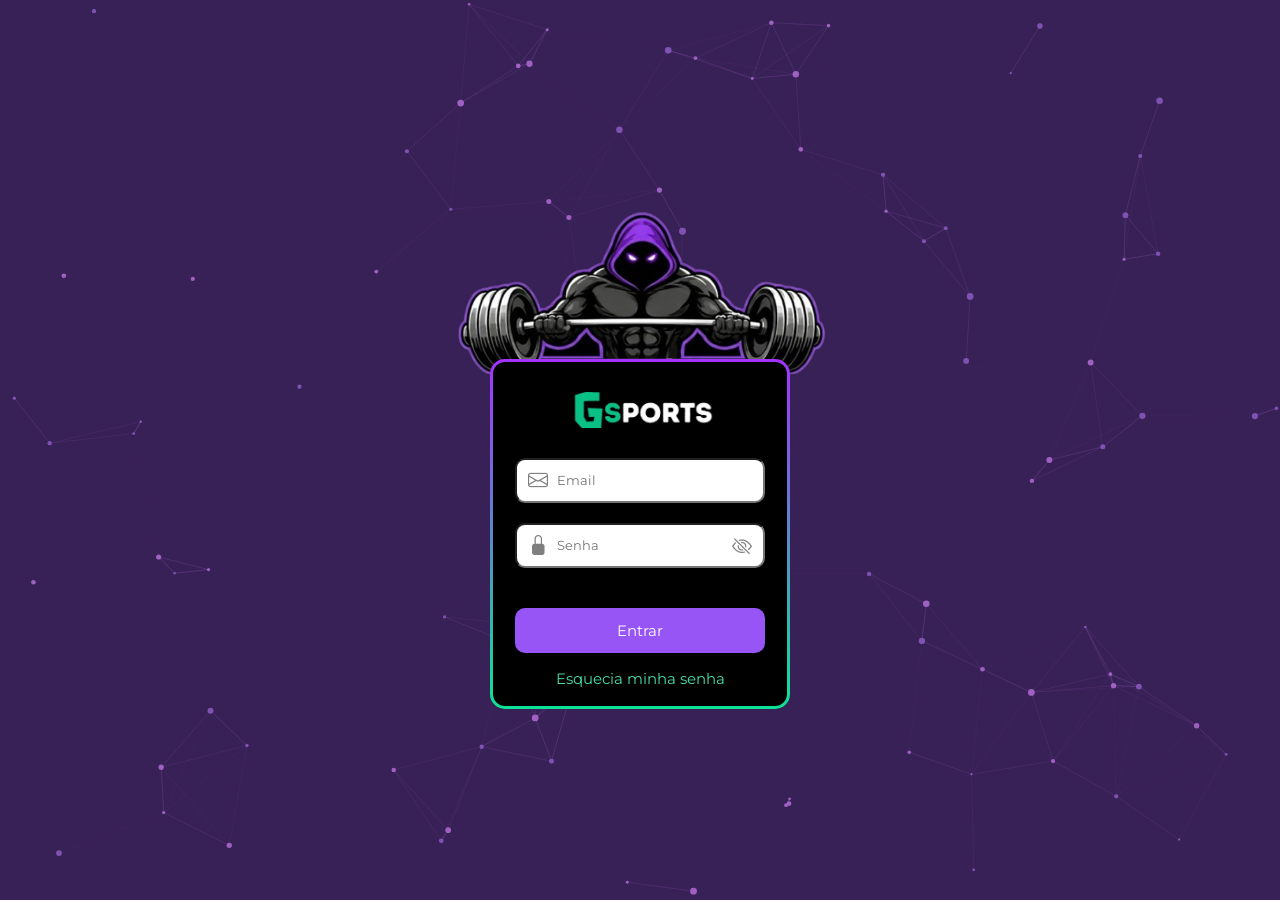
<file: index.html>
<!DOCTYPE html>
<html lang="pt-br">
<head>
    <meta charset="UTF-8">
    <meta name="viewport" content="width=device-width, initial-scale=1.0">
    <link rel="stylesheet" href="https://cdn.jsdelivr.net/npm/bootstrap-icons@1.11.3/font/bootstrap-icons.min.css">
    <link rel="stylesheet" href="style.css">
    <title>GSports Login</title>
</head>
<body>
    <canvas id="bg" style="position:fixed;top:0;left:0;width:100%;height:100%;z-index:-1;"></canvas>
    <div class="homem_foda">
        <img src="assets/musculoso.png" alt="">
    </div>
    <div class="container_login">
        <div class="logo_gs">
            <img src="assets/gsports_branco.png" alt="">
        </div>


        <div class="email">
            <div class="email_i">
                <i class="bi bi-envelope"></i>
            </div>
            <input class="caixa_email" type="email" placeholder="Email">
        </div>


        <div class="senha">
            <div class="senha_i">
                <i class="bi bi-lock-fill"></i>
            </div>
            <input class="caixa_senha" type="password" placeholder="Senha" id="campo_senha">
            <i class="bi bi-eye-slash" id="toggle_olho" onclick="toggleSenha()"></i>
        </div>


        <div class="botao_entrar">
            <input class="entrar" type="submit" value="Entrar">
        </div>


        <div>
            <a href="" class="esqueci_senha">Esquecia minha senha</a>
        </div>
    </div>
    <script src="script.js"></script>
</body>
</html>
</file>
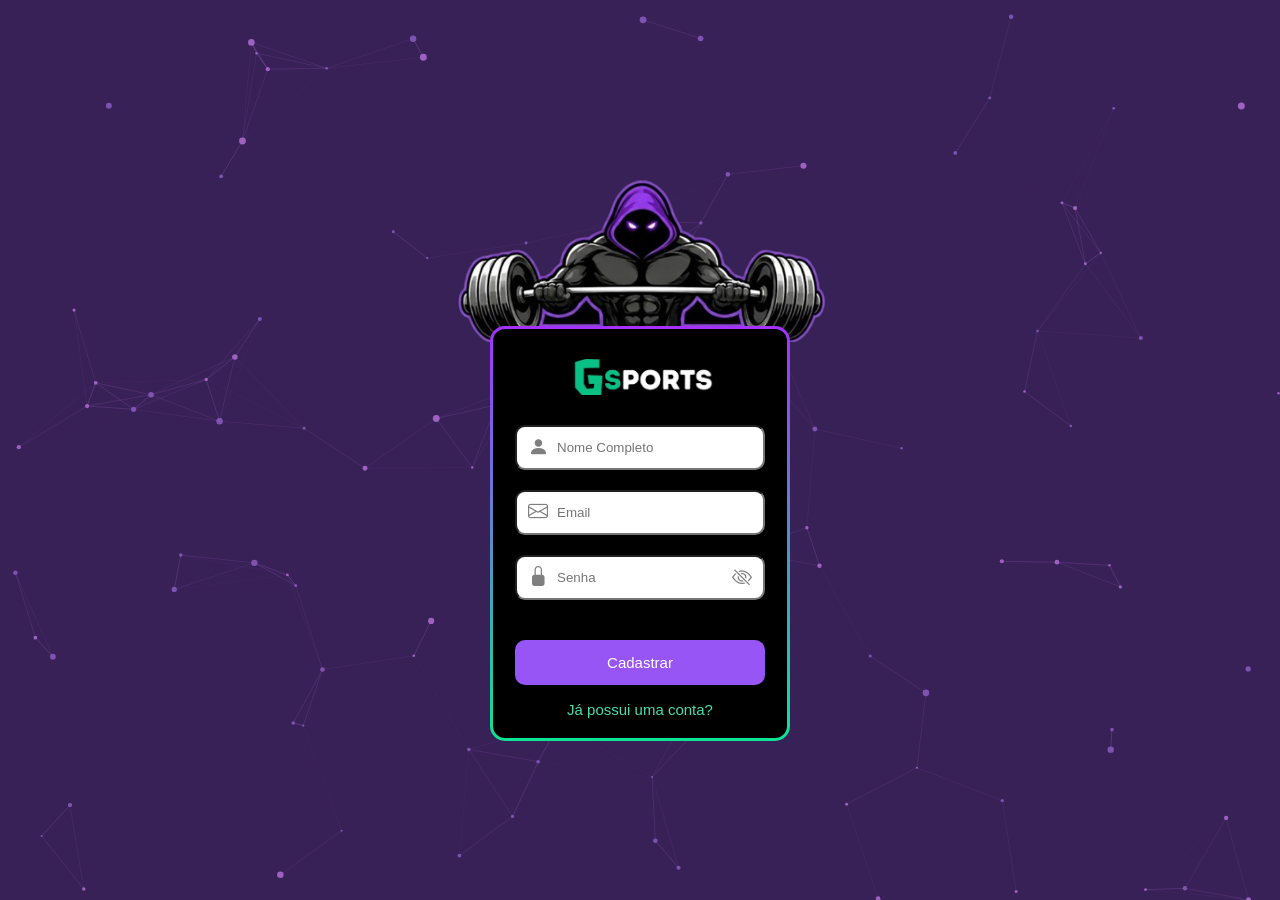
<file: cadastro.html>
<!DOCTYPE html>
<html lang="pt-br">
<head>
    <meta charset="UTF-8">
    <meta name="viewport" content="width=device-width, initial-scale=1.0">
    <link rel="stylesheet" href="https://cdn.jsdelivr.net/npm/bootstrap-icons@1.11.3/font/bootstrap-icons.min.css">
    <link rel="stylesheet" href="cadastro.css">
    <title>GSports Cadastro</title>
</head>
<body>
    <canvas id="bg" style="position:fixed;top:0;left:0;width:100%;height:100%;z-index:-1;"></canvas>
    <div class="homem_foda">
        <img src="assets/musculoso.png" alt="">
    </div>
    <div class="container_cadastro">
        <div class="logo_gs">
            <img src="assets/gsports_branco.png" alt="">
        </div>

        <div class="nome">
            <div class="nome_i">
                <i class="bi bi-person-fill"></i>
            </div>
            <input class="caixa_nome" type="text" placeholder="Nome Completo">
        </div>


        <div class="email">
            <div class="email_i">
                <i class="bi bi-envelope"></i>
            </div>
            <input class="caixa_email" type="email" placeholder="Email">
        </div>


        <div class="senha">
            <div class="senha_i">
                <i class="bi bi-lock-fill"></i>
            </div>
            <input class="caixa_senha" type="password" placeholder="Senha" id="campo_senha">
            <i class="bi bi-eye-slash" id="toggle_olho" onclick="toggleSenha()"></i>
        </div>


        <div class="botao_cadastrar">
            <a href="login.html">
                <input class="cadastrar" type="submit" value="Cadastrar">
            </a>
            
        </div>


        <div>
            <a href="login.html" class="possui_conta">Já possui uma conta?</a>
        </div>
    </div>
    <script src="script.js"></script>
</body>
</html>
</file>
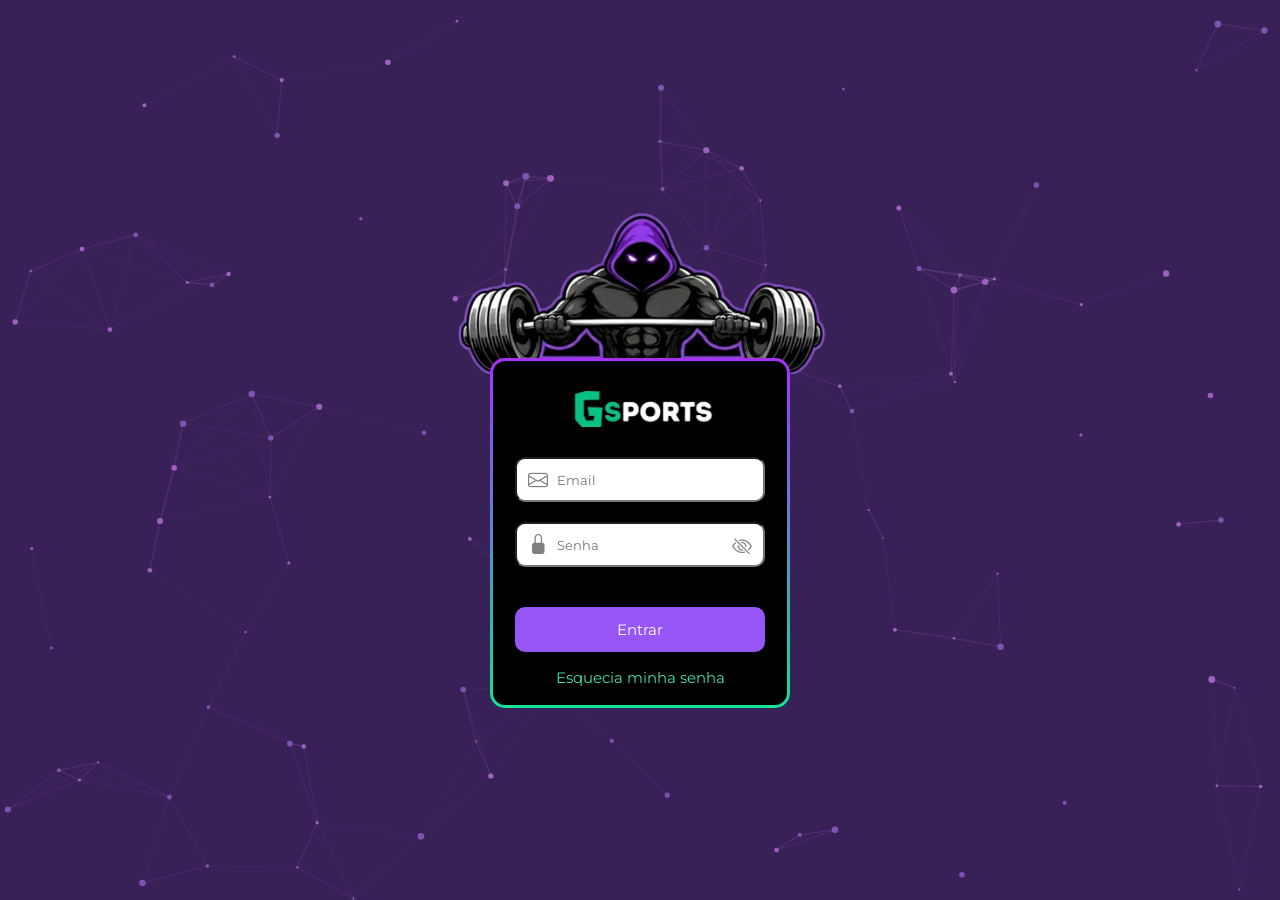
<file: login.html>
<!DOCTYPE html>
<html lang="pt-br">
<head>
    <meta charset="UTF-8">
    <meta name="viewport" content="width=device-width, initial-scale=1.0">
    <link rel="stylesheet" href="https://cdn.jsdelivr.net/npm/bootstrap-icons@1.11.3/font/bootstrap-icons.min.css">
    <link rel="stylesheet" href="login.css">
    <title>GSports Login</title>
</head>
<body>
    <canvas id="bg" style="position:fixed;top:0;left:0;width:100%;height:100%;z-index:-1;"></canvas>
    <div class="homem_foda">
        <img src="assets/musculoso.png" alt="">
    </div>
    <div class="container_login">
        <div class="logo_gs">
            <img src="assets/gsports_branco.png" alt="">
        </div>


        <div class="email">
            <div class="email_i">
                <i class="bi bi-envelope"></i>
            </div>
            <input class="caixa_email" type="email" placeholder="Email">
        </div>


        <div class="senha">
            <div class="senha_i">
                <i class="bi bi-lock-fill"></i>
            </div>
            <input class="caixa_senha" type="password" placeholder="Senha" id="campo_senha">
            <i class="bi bi-eye-slash" id="toggle_olho" onclick="toggleSenha()"></i>
        </div>


        <div class="botao_entrar">
            <input class="entrar" type="submit" value="Entrar">
        </div>


        <div>
            <a href="recuperar.html" class="esqueci_senha">Esquecia minha senha</a>
        </div>
    </div>
    <script src="script.js"></script>
</body>
</html>
</file>
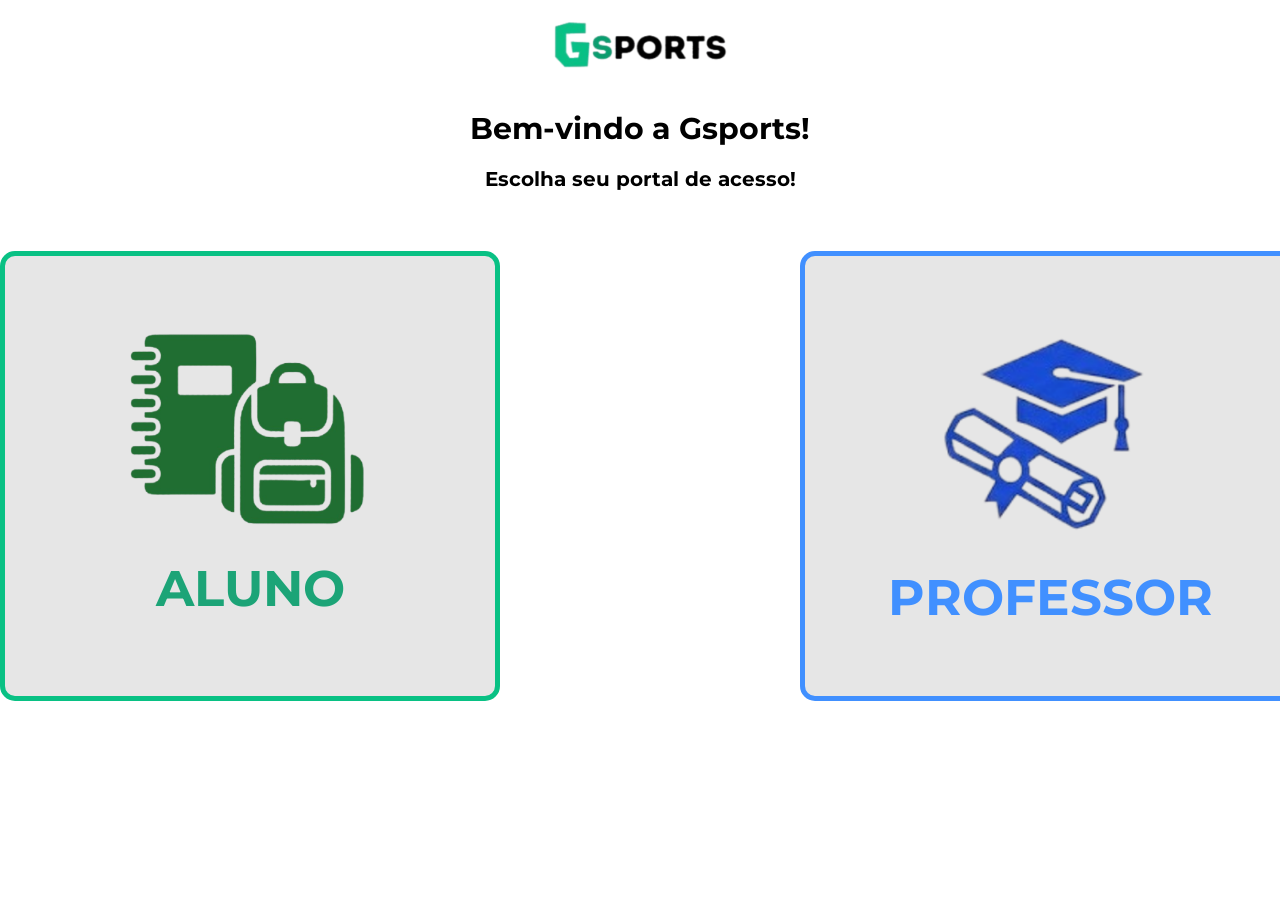
<file: portal_acesso.html>
<!DOCTYPE html>
<html lang="pt-br">
<head>
    <meta charset="UTF-8">
    <meta name="viewport" content="width=device-width, initial-scale=1.0">
    <link rel="stylesheet" href="https://cdn.jsdelivr.net/npm/bootstrap-icons@1.11.3/font/bootstrap-icons.min.css">
    <link rel="stylesheet" href="portal_acesso.css">
    <title>GSports Portal de Acesso</title>
</head>
<body>
    <div class="logo_portal_acesso">
        <img src="assets/gsports_preto.png" alt="GSports Logo">
    </div>


    <h1 class="titulo_portal">Bem-vindo a Gsports!</h1>

    <h2 class="subtitulo_portal">Escolha seu portal de acesso!</h2>


    <div class="grid_escolha">
        <div class="escolha_aluno">
            <img class="img_portal_aluno" src="assets/portal aluno.png" alt="">

            <H1>ALUNO</H1>



        </div>


        <div class="escolha_professor">
            <img class="img_portal_professor" src="assets/portal professor.png" alt="">

            <h1>PROFESSOR</h1>


            
        </div>

            

        <div class="escolha_botoes">
            <a href=""><button class="botao_p_aluno">
                Entrar como Aluno
            </button>
            </a>

            <h1 class="ou"> Ou </h1>

            <a href=""><button class="botao_p_professor">
                Entrar como Professor
            </button>
            </a>
        </div>
    </div>
    <script src="script.js"></script>
</body>
</html>
</file>
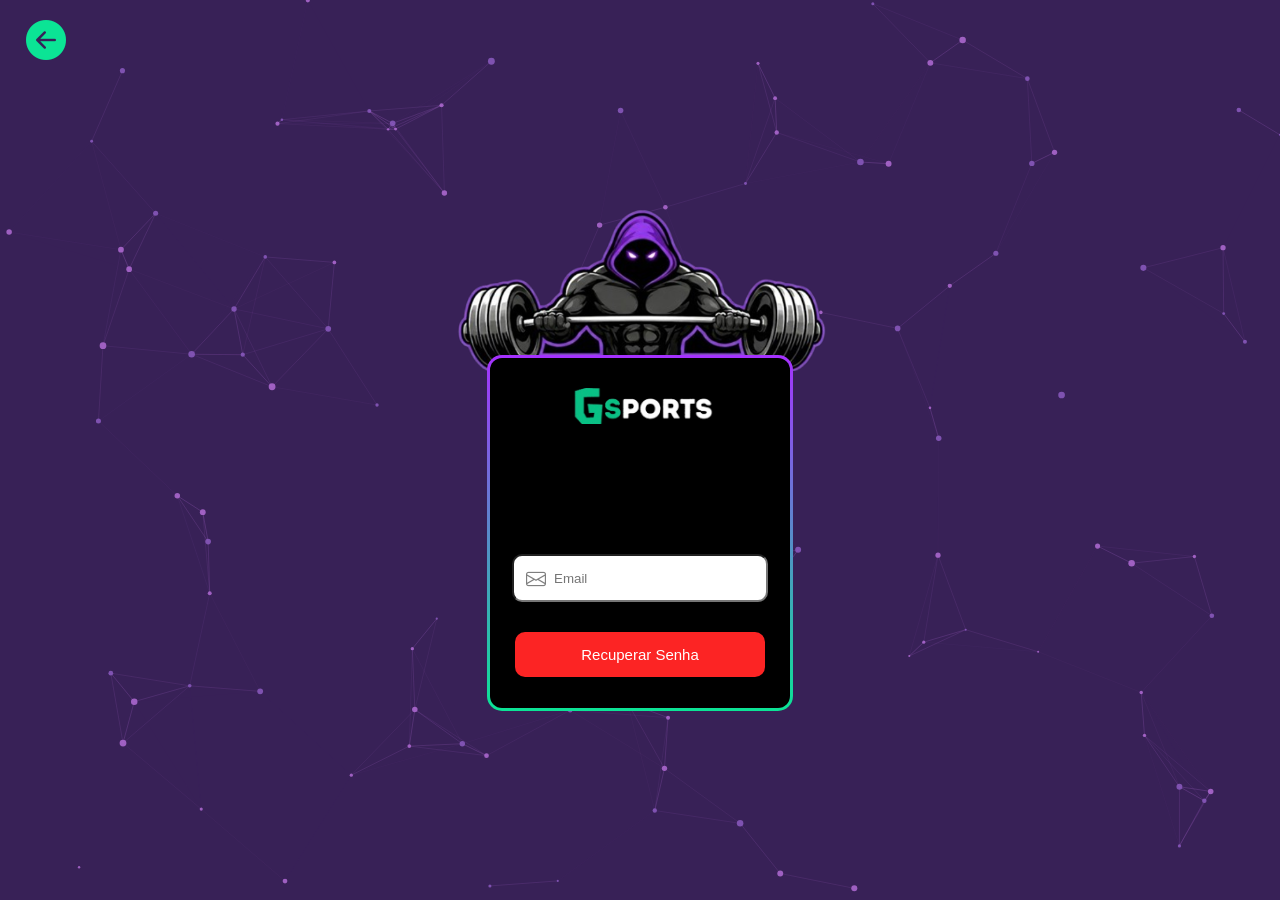
<file: recuperar.html>
<!DOCTYPE html>
<html lang="pt-br">
<head>
    <meta charset="UTF-8">
    <meta name="viewport" content="width=device-width, initial-scale=1.0">
    <link rel="stylesheet" href="https://cdn.jsdelivr.net/npm/bootstrap-icons@1.11.3/font/bootstrap-icons.min.css">
    <link rel="stylesheet" href="recuperar.css">
    <title>GSports Recuperar Senha</title>
</head>
<body>
    <canvas id="bg" style="position:fixed;top:0;left:0;width:100%;height:100%;z-index:-1;"></canvas>
    
    <div class="voltar">
        <a href="javascript:history.back()">
            <i class="bi bi-arrow-left-circle-fill"></i>
        </a>
    </div>
    
    <div class="homem_foda">
        <img src="assets/musculoso.png" alt="">
    </div>
    <div class="container_recuperar">
        <div class="logo_gs">
            <img src="assets/gsports_branco.png" alt="">
        </div>




        <div class="email">
            <div class="email_i">
                <i class="bi bi-envelope"></i>
            </div>
            <input class="caixa_email" type="email" placeholder="Email">
        </div>


        <div class="botao_recuperar">
            <a href="login.html">
            <input class="recuperar" type="submit" value="Recuperar Senha">
            </a>
        </div>

    </div>
    <script src="script.js"></script>
</body>
</html>
</file>
<file: style.css>
@import url('https://fonts.googleapis.com/css2?family=Montserrat:ital,wght@0,100..900;1,100..900&display=swap');

* {
    margin: 0;
    padding: 0;
    box-sizing: border-box;
    font-family: 'Montserrat', sans-serif;
}

canvas {
    width: 100%;
    height: 100%;
}

html, body {
    width: 100%;
    height: 100%;
    margin: 0;
    padding: 0;
    overflow: hidden; /* O segredo: desabilita o scroll horizontal e vertical */
    touch-action: none; /* Desabilita gestos de "puxar" no mobile */
}

body {
    /* Mantenha seu código e garanta que ele ocupe a altura toda */
    height: 100vh; 
}

body {
    background-color: #382157;
    display: flex;
    flex-direction: column;
    justify-content: center;
    align-items: center;
}

.homem_foda {
    width: 400px;
    display: flex;
    justify-content: center;
    align-items: center;
}

.homem_foda img {
    width: 90vw; 
    max-width: 550px; /* Limite para telas grandes */
    height: auto; /* Mantém a proporção */
    margin-bottom: -15px; /* Efeito de sobreposição no container */
    margin-right: 0; 
}

.container_login {
    width: 300px;
    height: 350px;
    display: flex;
    flex-direction: column;
    align-items: center;
    border: 3px solid transparent;
    background: 
        linear-gradient(black, black) padding-box, 
        linear-gradient(to top, #0BE495, #A631FF) border-box;
    border-radius: 15px; 
}


.caixa_email, .caixa_senha {
    display: flex;
    width: 250px;
    height: 45px;
    padding: 7px;
    padding-left: 40px;
    flex-direction: column;
    align-items: center;
    border-radius: 10px;
}

.botao_entrar {

}

.email, .senha, .botao_entrar {
    width: 100%;
    display: flex;
    justify-content: center;

}

.botao_entrar :hover {
    margin-top: -2px;
    margin-bottom: 2px;
    box-shadow: 6px 6px 10px #5f3e8e; 
    transition: ease 0.3s;   
}

.botao_entrar :active {
    margin-top: 2px;
    margin-bottom: -2px;
    box-shadow: none ;
}

.email, .senha {
    position: relative;
}

.senha {
    position: relative; 
    display: flex;
    justify-content: center;
}

#toggle_olho {
    position: absolute;
    right: 35px; 
    top: 12px;  
    font-size: 20px;
    color: #7F7F7F;
    cursor: pointer;
    z-index: 10;
}

#toggle_olho:hover {
    color: #000000;
}

.email :focus, .senha :focus {
    outline: groove 2px #9855F6;
    transition: ease 0.2s;
}

.caixa_email {
    margin-bottom: 20px;
}

.caixa_senha {
    margin-bottom: 40px;
}

.entrar {
    width: 250px;
    height: 45px;
    border-radius: 10px;
    color: white;
    background-color: #9855F6;
    border: none;
    font-size: 15px;

}

.logo_gs {
    display: flex;
    justify-content: center;
}

.logo_gs img{
    display: flex;
    width: 150px;
    margin: 30px;
    text-align: center;
    align-items: center;
    justify-content: center;
}

.esqueci_senha {
    display: flex;
    color: #47DDAE;
    text-decoration: none;
    margin-top: 16px;
    justify-content: center;
    font-size: 15px;
}

.email_i {
    position: absolute;
    top: 17%;
    left: 12%;
    font-size: 20px;
    color: #7F7F7F;
}

.senha_i {
    position: absolute;
    bottom: 60px;
    top: 12%;
    left: 12%;
    font-size: 20px;
    color: #7F7F7F;
}

@media screen and (max-width: 748px){
    .container_login {
        width: 280px;
        height: 350px;
    }

    .caixa_email, .caixa_senha {
        display: flex;
        width: 220px;
        height: 45px;
        padding: 7px;
        padding-left: 40px;
        flex-direction: column;
        align-items: center;
        border-radius: 10px;
    }

    .entrar {
        width: 220px;
    }

    .esqueci_senha {
        font-size: 12px;
    }

    .email_i {
        position: absolute;
        top: 17%;
        left: 15%;
        font-size: 20px;
        color: #7F7F7F;
    }

    .senha_i {
        position: absolute;
        bottom: 60px;
        top: 12%;
        left: 14%;
        font-size: 20px;
        color: #7F7F7F;
    }


}

@media screen and (max-width: 448px){
    body {
        width: 100%;
    }

    .container_login {
        width: 250px;
        height: 310px;
    }

    .caixa_email, .caixa_senha {
        display: flex;
        width: 200px;
        height: 40px;
        padding: 7px;
        padding-left: 40px;
        flex-direction: column;
        align-items: center;
        border-radius: 10px;
    }

    .entrar {
        margin-top: -10px;
        width: 200px;
        height: 40px;
    }

    .esqueci_senha {
        font-size: 10px;
        margin-top: 18px;
    }

    .logo_gs img{
        width: 100px;
    }

    .botao_entrar :hover {
        margin-top: -10px;
        margin-bottom: 0px;
        box-shadow: none;    
    }

    .email_i, .senha_i {
        font-size: 15px;
    }

    #toggle_olho {
        position: absolute;
        right: 35px; 
        top: 10px;
        font-size: 18px;
        color: #7F7F7F;
        cursor: pointer;
        z-index: 10;
    }
}
</file>
<file: cadastro.css>
* {
    margin: 0;
    padding: 0;
    box-sizing: border-box;
    font-family: 'Montserrat', sans-serif;
}

canvas {
    width: 100%;
    height: 100%;
}

html, body {
    width: 100%;
    height: 100%;
    margin: 0;
    padding: 0;
    overflow: hidden; /* O segredo: desabilita o scroll horizontal e vertical */
    touch-action: none; /* Desabilita gestos de "puxar" no mobile */
}

body {
    /* Mantenha seu código e garanta que ele ocupe a altura toda */
    height: 100vh; 
}

body {
    background-color: #382157;
    display: flex;
    flex-direction: column;
    justify-content: center;
    align-items: center;
}

.homem_foda {
    width: 400px;
    display: flex;
    justify-content: center;
    align-items: center;
}

.homem_foda img {
    width: 100vw; 
    max-width: 550px; /* Limite para telas grandes */
    height: auto; /* Mantém a proporção */
    margin-bottom: -16px; /* Efeito de sobreposição no container */
    margin-right: 0; 
}

.container_cadastro {
    width: 300px;
    height: 415px;
    display: flex;
    flex-direction: column;
    align-items: center;
    border: 3px solid transparent;
    background: 
        linear-gradient(black, black) padding-box, 
        linear-gradient(to top, #0BE495, #A631FF) border-box;
    border-radius: 15px; 
}

.caixa_email, .caixa_senha, .caixa_nome {
    display: flex;
    width: 250px;
    height: 45px;
    padding: 7px;
    padding-left: 40px;
    flex-direction: column;
    align-items: center;
    border-radius: 10px;
}

.email, .senha, .nome {
    position: relative;
}

.email_i {
    position: absolute;
    top: 17%;
    left: 12%;
    font-size: 20px;
    color: #7F7F7F;
}

.senha_i {
    position: absolute;
    bottom: 60px;
    top: 12%;
    left: 12%;
    font-size: 20px;
    color: #7F7F7F;
}

.nome_i {
    position: absolute;
    top: 18%;
    left: 12%;
    font-size: 20px;
    color: #7F7F7F;
}

.caixa_email {
    margin-bottom: 20px;
}

.caixa_senha {
    margin-bottom: 40px;
}

.caixa_nome {
    margin-bottom: 20px;
}

#toggle_olho {
    position: absolute;
    right: 35px; 
    top: 12px;  
    font-size: 20px;
    color: #7F7F7F;
    cursor: pointer;
    z-index: 10;
}

#toggle_olho:hover {
    color: #000000;
}

.email :focus, .nome :focus, .senha :focus {
    outline: groove 2px #9855F6;
    transition: ease 0.2s;
}

.email, .senha, .nome, .botao_cadastrar {
    width: 100%;
    display: flex;
    justify-content: center;

}

.botao_cadastrar :hover {
    background-color: #6619b3; 
    transform: scale(1.02);
    transition: ease 0.2s;
}

.botao_cadastrar :active {
    transform: scale(0.98);
}

.cadastrar {
    width: 250px;
    height: 45px;
    border-radius: 10px;
    color: white;
    background-color: #9855F6;
    border: none;
    font-size: 15px;

}

.logo_gs {
    display: flex;
    justify-content: center;
}

.logo_gs img{
    display: flex;
    width: 150px;
    margin: 30px;
    text-align: center;
    align-items: center;
    justify-content: center;
}

.possui_conta {
    display: flex;
    color: #47DDAE;
    text-decoration: none;
    margin-top: 16px;
    justify-content: center;
    font-size: 15px;
}

@media screen and (max-width: 748px){
    .container_cadastro {
        width: 280px; 
        height: 380px;
    }

    .possui_conta {
        font-size: 11px;
    }

    .caixa_email, .caixa_senha, .caixa_nome {
        display: flex;
        width: 230px;
        height: 45px;
        padding: 7px;
        padding-left: 40px;
        flex-direction: column;
        align-items: center;
        border-radius: 10px;
    }

    .email, .senha, .nome {
        margin-bottom: -5px;
    }

    .cadastrar {
        width: 230px;
        margin-top: -5px;
    }



    .email_i {
        position: absolute;
        top: 17%;
        left: 12%;
        font-size: 20px;
        color: #7F7F7F;
    }

    .senha_i {
        position: absolute;
        bottom: 60px;
        top: 13%;
        left: 12%;
        font-size: 20px;
        color: #7F7F7F;
    }

    .nome_i {
        position: absolute;
        top: 18%;
        left: 12%;
        font-size: 20px;
        color: #7F7F7F;
    }

}

@media screen and (max-width: 448px){
    body {
        width: 100%;
    }

    .container_cadastro {
        width: 250px;
        height: 345px;
    }

    .caixa_email, .caixa_senha, .caixa_nome {
        display: flex;
        width: 200px;
        height: 40px;
        padding: 7px;
        padding-left: 40px;
        flex-direction: column;
        align-items: center;
        border-radius: 10px;
    }

    .cadastrar {
        margin-top: -10px;
        width: 200px;
        height: 40px;
    }

    .possui_conta {
        font-size: 10px;
    }

    .logo_gs img{
        width: 100px;
    }

    .botao_cadastrar :hover {
        margin-top: -10px;
        margin-bottom: 0px;
        box-shadow: none;    
    }

    .email_i, .senha_i, .nome_i {
        font-size: 15px;
    }

    .email_i {
        top: 21%;
        left: 15%;
    }

    .senha_i {
        top: 14%;
        left: 15%;
    }

    .nome_i {
        top: 18%;
        left: 15%;
    }

    #toggle_olho {
        position: absolute;
        right: 35px; 
        top: 10px;
        font-size: 18px;
        color: #7F7F7F;
        cursor: pointer;
        z-index: 10;
    }
}
</file>
<file: login.css>
@import url('https://fonts.googleapis.com/css2?family=Montserrat:ital,wght@0,100..900;1,100..900&display=swap');

* {
    margin: 0;
    padding: 0;
    box-sizing: border-box;
    font-family: 'Montserrat', sans-serif;
}

canvas {
    width: 100%;
    height: 100%;
}

html, body {
    width: 100%;
    height: 100%;
    margin: 0;
    padding: 0;
    overflow: hidden; /* O segredo: desabilita o scroll horizontal e vertical */
    touch-action: none; /* Desabilita gestos de "puxar" no mobile */
}

body {
    /* Mantenha seu código e garanta que ele ocupe a altura toda */
    height: 100vh; 
}

body {
    background-color: #382157;
    display: flex;
    flex-direction: column;
    justify-content: center;
    align-items: center;
}

.homem_foda {
    width: 400px;
    display: flex;
    justify-content: center;
    align-items: center;
}

.homem_foda img {
    width: 100vw; 
    max-width: 550px; /* Limite para telas grandes */
    height: auto; /* Mantém a proporção */
    margin-bottom: -16px; /* Efeito de sobreposição no container */
    margin-right: 0; 
}

.container_login {
    width: 300px;
    height: 350px;
    display: flex;
    flex-direction: column;
    align-items: center;
    border: 3px solid transparent;
    background: 
        linear-gradient(black, black) padding-box, 
        linear-gradient(to top, #0BE495, #A631FF) border-box;
    border-radius: 15px; 
}


.caixa_email, .caixa_senha {
    display: flex;
    width: 250px;
    height: 45px;
    padding: 7px;
    padding-left: 40px;
    flex-direction: column;
    align-items: center;
    border-radius: 10px;
}

.email, .senha, .botao_entrar {
    width: 100%;
    display: flex;
    justify-content: center;

}

.botao_entrar :hover {
    background-color: #6619b3; 
    transform: scale(1.02);
    transition: ease 0.2s;
}

.botao_entrar :active {
    transform: scale(0.98);
}

.email, .senha {
    position: relative;
}

.senha {
    position: relative; 
    display: flex;
    justify-content: center;
}

#toggle_olho {
    position: absolute;
    right: 35px; 
    top: 12px;  
    font-size: 20px;
    color: #7F7F7F;
    cursor: pointer;
    z-index: 10;
}

#toggle_olho:hover {
    color: #000000;
}

.email :focus, .senha :focus {
    outline: groove 2px #9855F6;
    transition: ease 0.2s;
}

.caixa_email {
    margin-bottom: 20px;
}

.caixa_senha {
    margin-bottom: 40px;
}

.entrar {
    width: 250px;
    height: 45px;
    border-radius: 10px;
    color: white;
    background-color: #9855F6;
    border: none;
    font-size: 15px;

}

.logo_gs {
    display: flex;
    justify-content: center;
}

.logo_gs img{
    display: flex;
    width: 150px;
    margin: 30px;
    text-align: center;
    align-items: center;
    justify-content: center;
}

.esqueci_senha {
    display: flex;
    color: #47DDAE;
    text-decoration: none;
    margin-top: 16px;
    justify-content: center;
    font-size: 15px;
}

.email_i {
    position: absolute;
    top: 17%;
    left: 12%;
    font-size: 20px;
    color: #7F7F7F;
}

.senha_i {
    position: absolute;
    bottom: 60px;
    top: 12%;
    left: 12%;
    font-size: 20px;
    color: #7F7F7F;
}

@media screen and (max-width: 748px){
    .container_login {
        width: 280px;
        height: 350px;
    }

    .caixa_email, .caixa_senha {
        display: flex;
        width: 220px;
        height: 45px;
        padding: 7px;
        padding-left: 40px;
        flex-direction: column;
        align-items: center;
        border-radius: 10px;
    }

    .entrar {
        width: 220px;
    }

    .esqueci_senha {
        font-size: 12px;
    }

    .email_i {
        position: absolute;
        top: 17%;
        left: 15%;
        font-size: 20px;
        color: #7F7F7F;
    }

    .senha_i {
        position: absolute;
        bottom: 60px;
        top: 12%;
        left: 14%;
        font-size: 20px;
        color: #7F7F7F;
    }


}

@media screen and (max-width: 448px){
    body {
        width: 100%;
    }

    .container_login {
        width: 250px;
        height: 310px;
    }

    .caixa_email, .caixa_senha {
        display: flex;
        width: 200px;
        height: 40px;
        padding: 7px;
        padding-left: 40px;
        flex-direction: column;
        align-items: center;
        border-radius: 10px;
    }

    .entrar {
        margin-top: -10px;
        width: 200px;
        height: 40px;
    }

    .esqueci_senha {
        font-size: 10px;
        margin-top: 18px;
    }

    .logo_gs img{
        width: 100px;
    }

    .botao_entrar :hover {
        margin-top: -10px;
        margin-bottom: 0px;
        box-shadow: none;    
    }

    .email_i, .senha_i {
        font-size: 15px;
    }

    #toggle_olho {
        position: absolute;
        right: 35px; 
        top: 10px;
        font-size: 18px;
        color: #7F7F7F;
        cursor: pointer;
        z-index: 10;
    }
}

/*  ================== Cadastro ======================*/
</file>
<file: portal_acesso.css>
@import url('https://fonts.googleapis.com/css2?family=Montserrat:ital,wght@0,100..900;1,100..900&display=swap');

* {
    margin: 0;
    padding: 0;
    box-sizing: border-box;
    font-family: 'Montserrat', sans-serif;
}


html, body {
    width: 100%;
    height: 100%;
    margin: 0;
    padding: 0;
    overflow: hidden; /* O segredo: desabilita o scroll horizontal e vertical */
    touch-action: none; /* Desabilita gestos de "puxar" no mobile */
}

.logo_portal_acesso > img{
    display: flex;
    width: 200px;
    height: 70px;
    justify-content: center;
    margin: 0 auto;
    margin-top: 10px;
}

.titulo_portal {
    display: flex;
    justify-content: center;
    font-size: 30px;
    margin-top: 30px;
}

.subtitulo_portal {
    display: flex;
    justify-content: center;
    font-size: 20px;
    margin-top: 20px;

}

.grid_escolha {
    display: grid;
    grid-template-columns: 1fr 1fr;
    column-gap: 300px; 
    width: fit-content; 
    margin: 50px auto; 
    margin-top: 40px;
}

.escolha_aluno, .escolha_professor {
    display: flex;
    flex-direction: column;
    background-color: #e6e6e6;
    width: 500px;
    height: 450px;
    margin: 20px auto;
    border-radius: 15px;
    justify-content: center;
    align-items: center;
}

.escolha_aluno {
    border: solid 5px #09C184;
}

.escolha_professor {
    border: solid 5px #4190FF;
}

.escolha_aluno:hover {
    border: solid 5px #09d994;
    transform: scale(1.02);
    transition: ease 0.1s;
}

.escolha_aluno:active {
    border: solid 5px #09d994;
    transform: scale(0.99);
    transition: ease 0.1s;
}


.escolha_professor:hover {
    border: solid 5px #43baff;
    transform: scale(1.02);
    transition: ease 0.1s;
}

.escolha_professor:active {
    border: solid 5px #43baff;
    transform: scale(0.99);
    transition: ease 0.1s;
}

.escolha_aluno > .img_portal_aluno {
    display: flex;
    width: 250px;
    text-align: center;
    margin: 0 auto;
}

.escolha_professor > .img_portal_professor {
    display: flex;
    width: 270px;
    text-align: center;
    margin: 0 auto;
}

.ou{
    display: none;
}

.escolha_aluno > h1 {
    display: flex;
    justify-content: center;
    color: #1ca477;
    font-size: 50px;
    margin-top: 30px;
}

.escolha_professor > h1 {
    display: flex;
    justify-content: center;
    color: #4190FF;
    font-size: 50px;
    margin-top: 30px;
}

.escolha_botoes {
    display: flex;
    justify-content: center;
    flex-direction: column;
    gap: 50px;
    margin-top: 30px;

}

.botao_p_aluno {
    display: none;
    width: 250px;
    height: 70px;
    border: none;
    border-radius: 10px;
    background-color: #09C184;
    color: aliceblue;
    font-size: 20px;
    font-weight: 600;
    text-decoration: none;

}

.botao_p_aluno:active {
    background-color: #0bb079;
    transform: scale(0.98);
    transition: ease 0.1s;
}

.botao_p_professor:active {
    background-color: #1083c5;
    transform: scale(0.98);
    transition: ease 0.1s;
}

.escolha_botoes > a{
    text-decoration: none;
}

.escolha_botoes {
    display: flex;
    flex-direction: column;
    justify-content: center;
    align-items: center; /* <-- Essa é a linha mágica que centraliza na horizontal! */
    gap: 50px;
    margin-top: 30px;
}

.botao_p_professor {
    display: none;
    width: 250px;
    height: 70px;
    border: none;
    border-radius: 10px;
    background-color: #4190FF;
    color: aliceblue;
    font-size: 20px;
    font-weight: 600;
}

@media screen and (max-width: 748px){
    .titulo_portal {
        font-size: 25px;
        margin-top: 50px;
    }

    .subtitulo_portal {
        font-size: 15px;
        margin-top: 10px;
    }

    .escolha_aluno, .escolha_professor {
        width: 200px;
        height: 250px;
    }

    .escolha_aluno > h1, .escolha_professor > h1 {
        font-size: 25px;
    }

    .grid_escolha {
        column-gap: 20px;
    }

    .escolha_professor > .img_portal_professor {
        width: 170px;
    }

    .escolha_aluno > .img_portal_aluno {
        width: 165px;
    }
}

@media screen and (max-width: 448px){
    .titulo_portal {
        font-size: 22px;
    }

    .subtitulo_portal {
        font-size: 14px;
    }

    .escolha_aluno, .escolha_professor {
        display: none; /* Esconde as caixas grandes */
    }

    /* MÁGICA BRABA PARA CENTRALIZAR */
    .escolha_botoes {
        display: flex;
        flex-direction: column;
        width: 100vw; /* Força a caixa a pegar 100% da tela do celular */
        align-items: center; 
        justify-content: center;
        gap: 15px;
        margin: 0; /* Zera qualquer margem que esteja empurrando pro lado */
        margin-top: 50px;
    }

    .escolha_botoes > a {
        display: block;
        width: fit-content;
        margin: 0 auto; /* Trava o link no meio */
    }

    .botao_p_aluno, .botao_p_professor {
        display: flex;
        justify-content: center;
        align-items: center;
        width: 250px;
        margin: 0 auto; 
        
    }

    .ou {
        display: block;
        text-align: center;
        width: 100%;
        font-size: 23px;
        color: #7F7F7F;
        margin: 0 auto;
    }
}
</file>
<file: recuperar.css>
html, body {
    width: 100%;
    height: 100%;
    margin: 0;
    padding: 0;
    overflow: hidden; /* O segredo: desabilita o scroll horizontal e vertical */
    touch-action: none; /* Desabilita gestos de "puxar" no mobile */
}

body {
    /* Mantenha seu código e garanta que ele ocupe a altura toda */
    height: 100vh; 
}

body {
    background-color: #382157;
    display: flex;
    flex-direction: column;
    justify-content: center;
    align-items: center;
}

.homem_foda {
    width: 400px;
    display: flex;
    justify-content: center;
    align-items: center;
}

.homem_foda img {
    width: 100vw; 
    max-width: 550px; /* Limite para telas grandes */
    height: auto; /* Mantém a proporção */
    margin-bottom: -16px; /* Efeito de sobreposição no container */
    margin-right: 0; 
}

.container_recuperar {
    width: 300px;
    height: 350px;
    display: flex;
    flex-direction: column;
    align-items: center;
    border: 3px solid transparent;
    background: 
        linear-gradient(black, black) padding-box, 
        linear-gradient(to top, #0BE495, #A631FF) border-box;
    border-radius: 15px; 
}


.caixa_email {
    display: flex;
    width: 205px;
    height: 30px;
    padding: 7px;
    padding-left: 40px;
    flex-direction: column;
    align-items: center;
    border-radius: 10px;
}

.email, .botao_recuperar {
    width: 100%;
    display: flex;
    justify-content: center;

}

/* Estilo base do botão */
.recuperar {
    width: 250px;
    height: 45px;
    border-radius: 10px;
    color: white;
    background-color: #fc2424; /* Vermelho original */
    border: none;
    font-size: 15px;
    margin-top: 30px;
    cursor: pointer;
    transition: background-color 0.3s ease, transform 0.2s ease; /* Suaviza a mudança */
}

/* Hover correto: sem espaço e direto na classe */
.recuperar:hover {
    background-color: #b31919; /* Um tom de vermelho mais escuro em vez de cinza */
    transform: scale(1.02); /* Leve aumento para dar feedback visual */
}

/* Efeito de clique */
.recuperar:active {
    transform: scale(0.98);
}

.email {
    position: relative;
}

.email :focus {
    outline: groove 2px #9855F6;
    transition: ease 0.2s;
}

.caixa_email {
    margin-top: 100px;
}

.voltar > a{
    position: absolute;
    top: 2%;
    left: 2%;
    font-size: 40px;
    color: #0BE495;
}

.voltar > a:hover {
    color: #3ca872;
    transition: ease 0.3s;
}

.logo_gs {
    display: flex;
    justify-content: center;
}

.logo_gs img{
    display: flex;
    width: 150px;
    margin: 30px;
    text-align: center;
    align-items: center;
    justify-content: center;
}

.email_i {
    position: absolute;
    top: 77%;
    left: 12%;
    font-size: 20px;
    color: #7F7F7F;
}


@media screen and (max-width: 748px){
    .container_recuperar {
        width: 280px;
        height: 320px;
    }

    .caixa_email {
        display: flex;
        width: 170px;
        height: 30px;
        padding: 7px;
        padding-left: 40px;
        flex-direction: column;
        align-items: center;
        border-radius: 10px;
        margin-top: 60px;
    }

    .recuperar {
        width: 220px;
    }

    .email_i {
        position: absolute;
        top: 68%;
        left: 15%;
        font-size: 20px;
        color: #7F7F7F;
    }


}

@media screen and (max-width: 448px){
    body {
        width: 100%;
    }

    .container_recuperar {
        width: 250px;
        height: 310px;
    }

    .caixa_email {
        display: flex;
        width: 150px;
        height: 30px;
        padding: 7px;
        padding-left: 40px;
        flex-direction: column;
        align-items: center;
        border-radius: 10px;
        margin-top: 80px;
    }

    .recuperar {
        margin-top: -10px;
        width: 200px;
        height: 40px;
        margin-top: 25px;
    }

    .logo_gs img{
        width: 100px;
    }

    .botao_entrar :hover {
        margin-top: -10px;
        margin-bottom: 0px;
        box-shadow: none;    
    }

    .email_i {
        top: 74%;
        font-size: 15px;
    }

}
</file>
